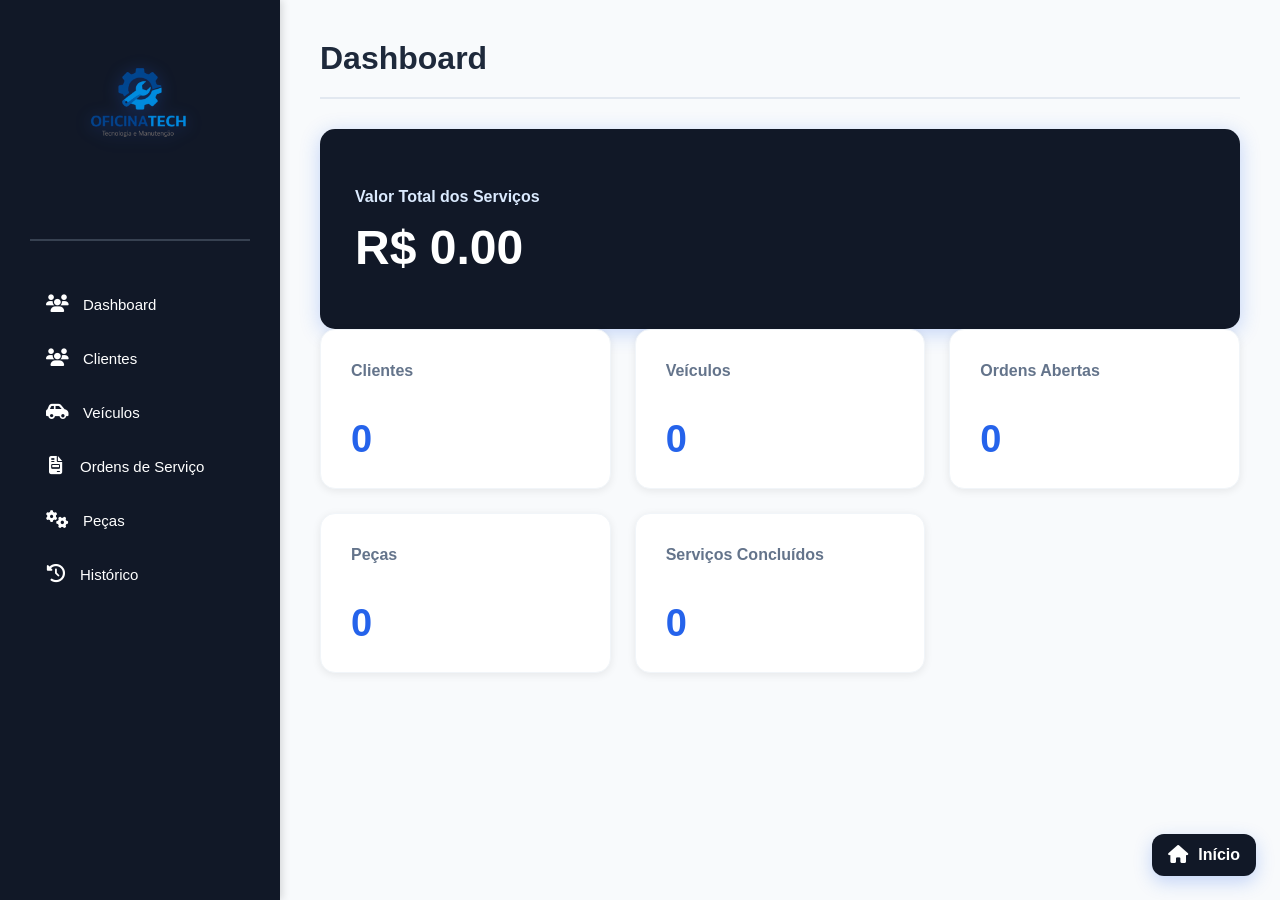
<file: indexp2.html>
<!DOCTYPE html>
<html lang="pt-BR">

<head>
    <meta charset="UTF-8">
    <meta name="viewport" content="width=device-width, initial-scale=1.0">
    <title>OficinaTech</title>
    <link rel="stylesheet" href="css/stylep2.css">
    <link rel="stylesheet" href="https://cdnjs.cloudflare.com/ajax/libs/font-awesome/6.7.1/css/all.min.css">
</head>

<body>
    <aside class="sidebar">

        <div class="logo">
            <img src="img/logo.png" alt="Logo OficinaTech" class="logo-image">
            <h2>OficinaTech</h2>
        </div>

        <!-- Botão fixo para voltar à página inicial -->
        <a href="index.html" class="home-back-button" aria-label="Voltar para a página inicial">
            <i class="fas fa-home"></i>
            <span>Início</span>
        </a>

        <script>
            function navegarPara(pagina) {
                window.location.href = pagina;
            }
        </script>
        <nav>
            <button type="button" onclick="mostrarTela('dashboard')">
                <i class="fas fa-users"></i>
                <span>Dashboard</span>
            </button>

            <button type="button" onclick="mostrarTela('clientes')">
                <i class="fas fa-users"></i>
                <span>Clientes</span>
            </button>

            <button type="button" onclick="mostrarTela('veiculos')">
                <i class="fas fa-car-side"></i>
                <span>Veículos</span>
            </button>

            <button type="button" onclick="mostrarTela('ordens')">
                <i class="fas fa-file-invoice"></i>
                <span>Ordens de Serviço</span>
            </button>

            <button type="button" onclick="mostrarTela('pecas')">
                <i class="fas fa-cogs"></i>
                <span>Peças</span>
            </button>

            <button type="button" onclick="mostrarTela('historico')">
                <i class="fas fa-clock-rotate-left"></i>
                <span>Histórico</span>
            </button>

        </nav>

    </aside>

    <main>

        <section id="dashboard" class="tela escondida" style="display: none;">

            <h1>Dashboard</h1>

            <div class="card">
    <h3>Valor Total dos Serviços</h3>
    <p id="valorTotal">R$ 0</p>
</div>

            <div class="cards">

   <div class="card">
    <h3>Clientes</h3>
    <p id="totalClientes">0</p>
</div>

    <div class="card">
        <h3>Veículos</h3>
        <p id="totalVeiculos">0</p>
    </div>

    <div class="card">
        <h3>Ordens Abertas</h3>
        <p id="totalOrdens">0</p>
    </div>

    <div class="card">
        <h3>Peças</h3>
        <p id="totalPecas">0</p>
    </div>

    <div class="card">
        <h3>Serviços Concluídos</h3>
        <p id="totalHistorico">0</p>
    </div>

</div>

        </section>

        <section id="clientes" class="tela escondida">
            

    <h1>Clientes</h1>

    <input
        type="text"
        id="pesquisaCliente"
        placeholder="Pesquisar cliente..."
        onkeyup="pesquisarCliente()">

    <input
        type="text"
        id="clienteNome"
        placeholder="Nome">

    <input
        type="text"
        id="clienteCpf"
        placeholder="CPF">

    <input
        type="text"
        id="clienteTelefone"
        placeholder="Telefone">

    <input
        type="email"
        id="clienteEmail"
        placeholder="E-mail">

    <button onclick="salvarCliente()">
        Salvar Cliente
    </button>

    <div id="listaClientes"></div>

</section>

        <section id="veiculos" class="tela escondida">

    <h1>Veículos</h1>

    <input
        type="text"
        id="pesquisaVeiculo"
        placeholder="Pesquisar veículo..."
        onkeyup="pesquisarVeiculo()">

    <input
        type="text"
        id="placa"
        placeholder="Placa">

    <input
        type="text"
        id="marca"
        placeholder="Marca">

    <input
        type="text"
        id="modelo"
        placeholder="Modelo">

    <input
        type="number"
        id="ano"
        placeholder="Ano">

    <input
        type="text"
        id="cor"
        placeholder="Cor">

    <select id="clienteVeiculo">
        <option value="">
            Selecione o Cliente
        </option>
    </select>

    <button onclick="salvarVeiculo()">
        Salvar Veículo
    </button>

    <div id="listaVeiculos"></div>

</section>

        <section id="ordens" class="tela escondida">

    <h1>Ordens de Serviço</h1>

    <select id="osCliente">
        <option value="">
            Selecione o Cliente
        </option>
    </select>

    <select id="osVeiculo">
        <option value="">
            Selecione o Veículo
        </option>
    </select>

    <input
        type="text"
        id="descricaoOS"
        placeholder="Descrição do serviço">

    <input
        type="number"
        id="valorOS"
        placeholder="Valor">

    <input
        type="date"
        id="dataOS">

    <select id="statusOS">

        <option value="Aberta">
            Aberta
        </option>

        <option value="Concluída">
            Concluída
        </option>

    </select>

    <button onclick="salvarOS()">
        Salvar Ordem
    </button>

    <div id="listaOS"></div>

</section>

        <section id="pecas" class="tela escondida">

    <h1>Controle de Peças</h1>

    <input
        type="text"
        id="pesquisaPeca"
        placeholder="Pesquisar peça..."
        onkeyup="pesquisarPeca()">

    <input
        type="text"
        id="codigoPeca"
        placeholder="Código">

    <input
        type="text"
        id="nomePeca"
        placeholder="Nome da peça">

    <input
        type="number"
        id="quantidadePeca"
        placeholder="Quantidade">

    <input
        type="number"
        id="valorPeca"
        placeholder="Valor unitário">

    <button onclick="salvarPeca()">
        Salvar Peça
    </button>

    <div id="listaPecas"></div>

</section>

        <section id="historico" class="tela escondida">

    <h1>Histórico de Serviços</h1>

    <div id="listaHistorico"></div>

</section>

    </main>

    <script src="js/app.js"></script>
    <script>
        function carregarSecao() {
            const params = new URLSearchParams(window.location.search);
            const secao = params.get('secao') || 'dashboard';
            mostrarTela(secao);
        }
        
        // Carregar seção quando o DOM estiver pronto
        if (document.readyState === 'loading') {
            document.addEventListener('DOMContentLoaded', carregarSecao);
        } else {
            carregarSecao();
        }
    </script>
</body>

</html>
</file>
<file: css/stylep2.css>
/* RESET */
* {
    margin: 0;
    padding: 0;
    box-sizing: border-box;
    font-family: 'Segoe UI', Tahoma, Geneva, Verdana, sans-serif;
}

/* BODY */
body {
    display: flex;
    min-height: 100vh;
    background: #f8fafc;
}


/* SIDEBAR */
.sidebar {
    width: 280px;
    background: #111827;
    color: white;
    padding: 30px;
    position: fixed;
    height: 100vh;
    overflow-y: auto;
    box-shadow: 2px 0 8px rgba(0, 0, 0, 0.15);
}

.logo {
    text-align: center;
    margin-bottom: 40px;
    padding-bottom: 30px;
    border-bottom: 2px solid #374151;
}

.logo-image {
    max-width: 160px;
    width: 100%;
    height: auto;
    margin-bottom: 15px;
    filter: drop-shadow(0 2px 8px rgba(37, 99, 235, 0.3));
}

.logo i {
    font-size: 80px;
    margin-bottom: 15px;
    color: #111827;
}

.logo h2 {
    font-size: 18px;
    color: #f8fafc;
    font-weight: 600;
    display: none;
}

.sidebar nav {
    display: flex;
    flex-direction: column;
    gap: 8px;
}

.sidebar button {
    width: 100%;
    border: none;
    background: transparent;
    color: white;
    padding: 14px 16px;
    margin-bottom: 0;
    border-radius: 10px;
    cursor: pointer;
    transition: all 0.3s ease;
    text-align: left;
    display: flex;
    align-items: center;
    gap: 14px;
    font-size: 15px;
    font-weight: 500;
}

.sidebar button i {
    font-size: 18px;
    min-width: 20px;
    text-align: center;
}

.sidebar button:hover {
    background: #111827;
    padding-left: 20px;
    transform: translateX(4px);
}

/* MAIN */
main {
    flex: 1;
    margin-left: 280px;
    padding: 40px;
    overflow-y: auto;
}

/* Ajustes específicos para a página inicial (index1.html) */
body.home-page main {
    /* remover deslocamento causado pela sidebar */
    margin-left: 0;
    /* limitar largura e centralizar conteúdo */
    max-width: 1200px;
    margin: 0 auto;
    padding: 30px 20px 60px;
}

.site-title { text-align: center; }

/* garantir que a seção de cards esteja centralizada */
.cards-section { display: flex; flex-direction: column; align-items: center; }

/* tornar cada nav-item com largura consistente e centralizada */
.nav-item { width: 100%; }

/* HOME PAGE LAYOUT */
.logo-section {
    display: flex;
    flex-direction: column;
    align-items: center;
    justify-content: center;
    gap: 8px;
    padding: 40px 20px 20px 20px;
    margin: 28px auto 10px auto;
    width: 100%;
    max-width: 980px;
}

.logo-section img {
    display: block;
    max-width: 220px;
    width: auto;
    height: auto;
    margin: 0 auto;
    filter: drop-shadow(0 6px 18px rgba(37, 99, 235, 0.45));
}

.site-title {
    font-size: 36px;
    font-weight: 800;
    color: #ffffff;
    margin: 0 0 10px 0;
    text-shadow: 0 2px 10px rgba(0, 0, 0, 0.35);
    letter-spacing: 0.4px;
}

.site-subtitle{
    color: #cbd5e1;
    font-size: 14px;
    margin-top: 8px;
    max-width: 720px;
}

.container-main {
    width: 100%;
    flex: 1;
}

.container-main.home-page {
    display: flex;
    flex-direction: column;
    align-items: center;
    justify-content: center;
    min-height: calc(100vh - 300px);
    padding: 40px;
}

/* CARDS SECTION */
.cards-section {
    width: 100%;
    max-width: 1200px;
}

.cards-title {
    font-size: 28px;
    color: #cbd5e1;
    margin: 0 0 40px 0;
    padding: 0;
    font-weight: 700;
    text-align: center;
}

.cards-grid {
    display: grid;
    grid-template-columns: repeat(auto-fit, minmax(320px, 1fr));
    gap: 22px;
    width: 100%;
    max-width: 1100px;
    margin: 0 auto;
    align-items: stretch;
    justify-items: center;
    justify-content: center;
}

/* TITLES */
h1 {
    margin-bottom: 30px;
    padding-bottom: 20px;
    font-size: 32px;
    color: #1e293b;
    border-bottom: 2px solid #e2e8f0;
    font-weight: 700;
}

h2 {
    margin-bottom: 25px;
    font-size: 24px;
    color: #1e293b;
    font-weight: 600;
}

h3 {
    margin-bottom: 12px;
    font-size: 16px;
    color: #64748b;
    font-weight: 600;
}

/* DASHBOARD */
#dashboard {
    display: grid;
    gap: 24px;
}
#dashboard > .card {
    min-height: 200px;
    display: flex;
    flex-direction: column;
    justify-content: center;
    background: linear-gradient(135deg, #111827 0%, #111827 100%);
    color: white;
    border-radius: 15px;
    padding: 35px;
    box-shadow: 0 4px 20px rgba(37, 99, 235, 0.25);
    border: none;
    transition: all 0.3s ease;
}
#dashboard > .card:hover {
    transform: translateY(-4px);
    box-shadow: 0 8px 30px rgba(37, 99, 235, 0.35);
}

#dashboard > .card h3 {
    color: #dbeafe;
    font-size: 16px;
    margin-bottom: 15px;
    font-weight: 600;
}

#dashboard > .card p {
    font-size: 48px;
    color: #ffffff;
    margin-top: 0;
    font-weight: 900;
}

/* CARDS */
.cards {
    display: grid;
    grid-template-columns: repeat(auto-fit, minmax(260px, 1fr));
    gap: 24px;
    margin-bottom: 30px;
}

.card {
    background: white;
    padding: 30px;
    border-radius: 15px;
    box-shadow: 0 2px 8px rgba(0, 0, 0, 0.08);
    min-height: 160px;
    display: flex;
    flex-direction: column;
    justify-content: space-between;
    transition: all 0.3s ease;
    border: 1px solid #f1f5f9;
}

.card:hover {
    transform: translateY(-2px);
    box-shadow: 0 4px 16px rgba(0, 0, 0, 0.12);
}

.card h3 {
    font-size: 16px;
    color: #64748b;
    line-height: 1.4;
    margin-bottom: 15px;
    font-weight: 600;
}

.card p {
    font-size: 38px;
    color: #2563eb;
    margin-top: 10px;
    font-weight: 800;
    line-height: 1;
}

/* NAV ITEMS (HOME PAGE) */
.nav-item {
    background: rgba(255, 255, 255, 0.06);
    border: 1px solid rgba(255, 255, 255, 0.12);
    border-radius: 14px;
    padding: 0;
    cursor: pointer;
    transition: all 0.26s ease;
    color: white;
    text-align: left;
    font-size: 15px;
    display: flex;
    width: 100%;
    max-width: 720px;
    margin: 0 auto;
}

.nav-item:hover {
    background: rgba(255, 255, 255, 0.15);
    border-color: rgba(255, 255, 255, 0.3);
    transform: translateY(-4px);
}

.nav-item:focus{
    outline: 3px solid rgba(37,99,235,0.25);
    transform: translateY(-2px);
}

.nav-item-content {
    display: flex;
    align-items: center;
    gap: 18px;
    padding: 22px 20px;
    width: 100%;
}

.nav-item-icon {
    font-size: 40px;
    display: flex;
    align-items: center;
    justify-content: center;
    width: 60px;
    height: 60px;
    border-radius: 12px;
    background: rgba(37, 99, 235, 0.2);
    flex-shrink: 0;
}

.nav-item-text {
    flex: 1;
}

.nav-item-text h3 {
    font-size: 18px;
    color: #ffffff;
    margin-bottom: 5px;
    font-weight: 700;
}

.nav-item-text p {
    font-size: 14px;
    color: #cbd5e1;
    line-height: 1.4;
}

.nav-item-arrow {
    font-size: 24px;
    color: #94a3b8;
    transition: all 0.3s ease;
}

.nav-item:hover .nav-item-arrow {
    color:#111827;;
    transform: translateX(4px);
}

/* FORMS */
input,
select {
    width: 100%;
    padding: 12px;
    margin-bottom: 12px;
    border: 1px solid #d1d5db;
    border-radius: 8px;
    font-size: 15px;
    transition: all 0.3s ease;
}

input:focus,
select:focus {
    outline: none;
    border-color: #111827;;
    box-shadow: 0 0 0 3px rgba(37, 99, 235, 0.1);
}

/* BUTTONS */
main button {
    background: #111827;;
    color: white;
    border: none;
    padding: 12px 24px;
    border-radius: 8px;
    cursor: pointer;
    transition: all 0.3s ease;
    margin-right: 8px;
    margin-bottom: 10px;
    font-weight: 600;
    font-size: 14px;
}

main button:hover {
    background: #111827;;
    transform: translateY(-2px);
    box-shadow: 0 4px 12px rgba(37, 99, 235, 0.3);
}

/* ITEMS (LISTS) */
.item {
    background: white;
    margin-top: 12px;
    padding: 20px;
    border-radius: 12px;
    box-shadow: 0 2px 6px rgba(0, 0, 0, 0.08);
    transition: all 0.3s ease;
}

.item:hover {
    box-shadow: 0 4px 12px rgba(0, 0, 0, 0.12);
}

.item p {
    margin: 8px 0;
    color: #475569;
}

/* ESTOQUE */
.estoque-baixo {
    color: #dc2626;
    font-weight: bold;
    margin-top: 10px;
}

/* SEARCH */
#pesquisaCliente,
#pesquisaVeiculo,
#pesquisaPeca {
    margin-bottom: 20px;
}

/* DATA */
#dataAtual {
    margin-top: 10px;
    color: #6b7280;
    font-size: 14px;
}

/* CANVAS */
canvas {
    width: 100% !important;
    max-height: 400px;
}

/* DARK THEME */
.dark {
    background: #111827;
    color: white;
}

.dark main {
    background: #1f2937;
}

.dark .card {
    background: #374151;
    color: white;
}

.dark .item {
    background: #374151;
    color: white;
}

.dark input,
.dark select {
    background: #4b5563;
    color: white;
    border: none;
}

.dark .card p {
    color: #60a5fa;
}

.dark #dataAtual {
    color: #d1d5db;
}

/* TOP BAR */
.top-back-bar {
    position: fixed;
    top: 0;
    left: 0;
    right: 0;
    background: white;
    padding: 15px 30px;
    box-shadow: 0 2px 8px rgba(0, 0, 0, 0.08);
    z-index: 999;
    display: flex;
    align-items: center;
    margin-left: 280px;
}

.top-back-button {
    display: flex;
    align-items: center;
    gap: 10px;
    color: #111827;;
    text-decoration: none;
    font-weight: 600;
    transition: all 0.3s ease;
}

.top-back-button:hover {
    color: #111827;;
    transform: translateX(-4px);
}

/* RESPONSIVENESS */
@media(max-width: 1200px) {
    .cards-grid {
        grid-template-columns: repeat(auto-fit, minmax(280px, 1fr));
    }
}

@media(max-width: 768px) {
    body {
        flex-direction: column;
    }

    .sidebar {
        width: 100%;
        position: static;
        height: auto;
        margin-left: 0;
        padding: 20px;
        box-shadow: 0 2px 8px rgba(0, 0, 0, 0.1);
    }

    main {
        margin-left: 0;
        padding: 20px;
    }

    .top-back-bar {
        margin-left: 0;
        padding: 12px 20px;
    }

    .logo-image {
        max-width: 120px;
    }

    .logo i {
        font-size: 60px;
    }

    .cards,
    .cards-grid {
        grid-template-columns: 1fr;
    }

    .site-title {
        font-size: 28px;
        margin-bottom: 30px;
    }

    .cards-title {
        font-size: 22px;
        margin-bottom: 25px;
    }

    .logo-section {
        padding: 20px;
        margin-top: 10px;
    }

    .logo-section img {
        max-width: 150px;
    }

    h1 {
        font-size: 24px;
    }

    h2 {
        font-size: 20px;
    }

    #dashboard > .card {
        min-height: 140px;
        padding: 25px;
    }

    #dashboard > .card p {
        font-size: 36px;
    }

    .nav-item-content {
        padding: 18px;
        gap: 15px;
    }

    .nav-item-icon {
        width: 50px;
        height: 50px;
        font-size: 28px;
    }

    .nav-item-text h3 {
        font-size: 16px;
    }

    .nav-item-text p {
        font-size: 13px;
    }
}

@media(max-width: 480px) {
    main {
        padding: 15px;
    }

    .logo-section {
        padding: 15px;
    }

    .logo-image {
        max-width: 100px;
    }

    .logo i {
        font-size: 50px;
    }

    .site-title {
        font-size: 24px;
    }

    .cards-title {
        font-size: 18px;
    }

    h1 {
        font-size: 20px;
        margin-bottom: 20px;
        padding-bottom: 15px;
    }

    .nav-item-content {
        flex-direction: column;
        text-align: center;
        gap: 12px;
    }

    .nav-item-arrow {
        display: none;
    }

    #dashboard > .card p {
        font-size: 32px;
    }
}

/* Botão fixo voltar para página inicial (index1.html) */
.home-back-button{
    position: fixed;
    right: 24px;
    bottom: 24px;
    background: #111827;;
    color: #ffffff;
    padding: 12px 16px;
    border-radius: 12px;
    display: inline-flex;
    gap: 10px;
    align-items: center;
    text-decoration: none;
    font-weight: 700;
    box-shadow: 0 6px 18px rgba(37,99,235,0.25);
    z-index: 1200;
}

.home-back-button i{ font-size:18px; }

.home-back-button:hover{ background: #111827; transform: translateY(-2px); }

@media(max-width:768px){
    .home-back-button{ right: 16px; bottom: 16px; padding:10px 12px; }
}
.top-bar{
    width:100%;
    height:70px;
    background:#ffffff;
    border-bottom:1px solid #e5e7eb;
    box-shadow:0 2px 8px rgba(0,0,0,.05);
}
</file>
<file: pagina2/stylep2.css>
/* RESET */
* {
    margin: 0;
    padding: 0;
    box-sizing: border-box;
    font-family: 'Segoe UI', Tahoma, Geneva, Verdana, sans-serif;
}

/* BODY */
body {
    display: flex;
    min-height: 100vh;
    background: #f8fafc;
}


/* SIDEBAR */
.sidebar {
    width: 280px;
    background: #111827;
    color: white;
    padding: 30px;
    position: fixed;
    height: 100vh;
    overflow-y: auto;
    box-shadow: 2px 0 8px rgba(0, 0, 0, 0.15);
}

.logo {
    text-align: center;
    margin-bottom: 40px;
    padding-bottom: 30px;
    border-bottom: 2px solid #374151;
}

.logo-image {
    max-width: 160px;
    width: 100%;
    height: auto;
    margin-bottom: 15px;
    filter: drop-shadow(0 2px 8px rgba(37, 99, 235, 0.3));
}

.logo i {
    font-size: 80px;
    margin-bottom: 15px;
    color: #111827;
}

.logo h2 {
    font-size: 18px;
    color: #f8fafc;
    font-weight: 600;
    display: none;
}

.sidebar nav {
    display: flex;
    flex-direction: column;
    gap: 8px;
}

.sidebar button {
    width: 100%;
    border: none;
    background: transparent;
    color: white;
    padding: 14px 16px;
    margin-bottom: 0;
    border-radius: 10px;
    cursor: pointer;
    transition: all 0.3s ease;
    text-align: left;
    display: flex;
    align-items: center;
    gap: 14px;
    font-size: 15px;
    font-weight: 500;
}

.sidebar button i {
    font-size: 18px;
    min-width: 20px;
    text-align: center;
}

.sidebar button:hover {
    background: #111827;
    padding-left: 20px;
    transform: translateX(4px);
}

/* MAIN */
main {
    flex: 1;
    margin-left: 280px;
    padding: 40px;
    overflow-y: auto;
}

/* Ajustes específicos para a página inicial (index1.html) */
body.home-page main {
    /* remover deslocamento causado pela sidebar */
    margin-left: 0;
    /* limitar largura e centralizar conteúdo */
    max-width: 1200px;
    margin: 0 auto;
    padding: 30px 20px 60px;
}

.site-title { text-align: center; }

/* garantir que a seção de cards esteja centralizada */
.cards-section { display: flex; flex-direction: column; align-items: center; }

/* tornar cada nav-item com largura consistente e centralizada */
.nav-item { width: 100%; }

/* HOME PAGE LAYOUT */
.logo-section {
    display: flex;
    flex-direction: column;
    align-items: center;
    justify-content: center;
    gap: 8px;
    padding: 40px 20px 20px 20px;
    margin: 28px auto 10px auto;
    width: 100%;
    max-width: 980px;
}

.logo-section img {
    display: block;
    max-width: 220px;
    width: auto;
    height: auto;
    margin: 0 auto;
    filter: drop-shadow(0 6px 18px rgba(37, 99, 235, 0.45));
}

.site-title {
    font-size: 36px;
    font-weight: 800;
    color: #ffffff;
    margin: 0 0 10px 0;
    text-shadow: 0 2px 10px rgba(0, 0, 0, 0.35);
    letter-spacing: 0.4px;
}

.site-subtitle{
    color: #cbd5e1;
    font-size: 14px;
    margin-top: 8px;
    max-width: 720px;
}

.container-main {
    width: 100%;
    flex: 1;
}

.container-main.home-page {
    display: flex;
    flex-direction: column;
    align-items: center;
    justify-content: center;
    min-height: calc(100vh - 300px);
    padding: 40px;
}

/* CARDS SECTION */
.cards-section {
    width: 100%;
    max-width: 1200px;
}

.cards-title {
    font-size: 28px;
    color: #cbd5e1;
    margin: 0 0 40px 0;
    padding: 0;
    font-weight: 700;
    text-align: center;
}

.cards-grid {
    display: grid;
    grid-template-columns: repeat(auto-fit, minmax(320px, 1fr));
    gap: 22px;
    width: 100%;
    max-width: 1100px;
    margin: 0 auto;
    align-items: stretch;
    justify-items: center;
    justify-content: center;
}

/* TITLES */
h1 {
    margin-bottom: 30px;
    padding-bottom: 20px;
    font-size: 32px;
    color: #1e293b;
    border-bottom: 2px solid #e2e8f0;
    font-weight: 700;
}

h2 {
    margin-bottom: 25px;
    font-size: 24px;
    color: #1e293b;
    font-weight: 600;
}

h3 {
    margin-bottom: 12px;
    font-size: 16px;
    color: #64748b;
    font-weight: 600;
}

/* DASHBOARD */
#dashboard {
    display: grid;
    gap: 24px;
}
#dashboard > .card {
    min-height: 200px;
    display: flex;
    flex-direction: column;
    justify-content: center;
    background: linear-gradient(135deg, #111827 0%, #111827 100%);
    color: white;
    border-radius: 15px;
    padding: 35px;
    box-shadow: 0 4px 20px rgba(37, 99, 235, 0.25);
    border: none;
    transition: all 0.3s ease;
}
#dashboard > .card:hover {
    transform: translateY(-4px);
    box-shadow: 0 8px 30px rgba(37, 99, 235, 0.35);
}

#dashboard > .card h3 {
    color: #dbeafe;
    font-size: 16px;
    margin-bottom: 15px;
    font-weight: 600;
}

#dashboard > .card p {
    font-size: 48px;
    color: #ffffff;
    margin-top: 0;
    font-weight: 900;
}

/* CARDS */
.cards {
    display: grid;
    grid-template-columns: repeat(auto-fit, minmax(260px, 1fr));
    gap: 24px;
    margin-bottom: 30px;
}

.card {
    background: white;
    padding: 30px;
    border-radius: 15px;
    box-shadow: 0 2px 8px rgba(0, 0, 0, 0.08);
    min-height: 160px;
    display: flex;
    flex-direction: column;
    justify-content: space-between;
    transition: all 0.3s ease;
    border: 1px solid #f1f5f9;
}

.card:hover {
    transform: translateY(-2px);
    box-shadow: 0 4px 16px rgba(0, 0, 0, 0.12);
}

.card h3 {
    font-size: 16px;
    color: #64748b;
    line-height: 1.4;
    margin-bottom: 15px;
    font-weight: 600;
}

.card p {
    font-size: 38px;
    color: #2563eb;
    margin-top: 10px;
    font-weight: 800;
    line-height: 1;
}

/* NAV ITEMS (HOME PAGE) */
.nav-item {
    background: rgba(255, 255, 255, 0.06);
    border: 1px solid rgba(255, 255, 255, 0.12);
    border-radius: 14px;
    padding: 0;
    cursor: pointer;
    transition: all 0.26s ease;
    color: white;
    text-align: left;
    font-size: 15px;
    display: flex;
    width: 100%;
    max-width: 720px;
    margin: 0 auto;
}

.nav-item:hover {
    background: rgba(255, 255, 255, 0.15);
    border-color: rgba(255, 255, 255, 0.3);
    transform: translateY(-4px);
}

.nav-item:focus{
    outline: 3px solid rgba(37,99,235,0.25);
    transform: translateY(-2px);
}

.nav-item-content {
    display: flex;
    align-items: center;
    gap: 18px;
    padding: 22px 20px;
    width: 100%;
}

.nav-item-icon {
    font-size: 40px;
    display: flex;
    align-items: center;
    justify-content: center;
    width: 60px;
    height: 60px;
    border-radius: 12px;
    background: rgba(37, 99, 235, 0.2);
    flex-shrink: 0;
}

.nav-item-text {
    flex: 1;
}

.nav-item-text h3 {
    font-size: 18px;
    color: #ffffff;
    margin-bottom: 5px;
    font-weight: 700;
}

.nav-item-text p {
    font-size: 14px;
    color: #cbd5e1;
    line-height: 1.4;
}

.nav-item-arrow {
    font-size: 24px;
    color: #94a3b8;
    transition: all 0.3s ease;
}

.nav-item:hover .nav-item-arrow {
    color:#111827;;
    transform: translateX(4px);
}

/* FORMS */
input,
select {
    width: 100%;
    padding: 12px;
    margin-bottom: 12px;
    border: 1px solid #d1d5db;
    border-radius: 8px;
    font-size: 15px;
    transition: all 0.3s ease;
}

input:focus,
select:focus {
    outline: none;
    border-color: #111827;;
    box-shadow: 0 0 0 3px rgba(37, 99, 235, 0.1);
}

/* BUTTONS */
main button {
    background: #111827;;
    color: white;
    border: none;
    padding: 12px 24px;
    border-radius: 8px;
    cursor: pointer;
    transition: all 0.3s ease;
    margin-right: 8px;
    margin-bottom: 10px;
    font-weight: 600;
    font-size: 14px;
}

main button:hover {
    background: #111827;;
    transform: translateY(-2px);
    box-shadow: 0 4px 12px rgba(37, 99, 235, 0.3);
}

/* ITEMS (LISTS) */
.item {
    background: white;
    margin-top: 12px;
    padding: 20px;
    border-radius: 12px;
    box-shadow: 0 2px 6px rgba(0, 0, 0, 0.08);
    transition: all 0.3s ease;
}

.item:hover {
    box-shadow: 0 4px 12px rgba(0, 0, 0, 0.12);
}

.item p {
    margin: 8px 0;
    color: #475569;
}

/* ESTOQUE */
.estoque-baixo {
    color: #dc2626;
    font-weight: bold;
    margin-top: 10px;
}

/* SEARCH */
#pesquisaCliente,
#pesquisaVeiculo,
#pesquisaPeca {
    margin-bottom: 20px;
}

/* DATA */
#dataAtual {
    margin-top: 10px;
    color: #6b7280;
    font-size: 14px;
}

/* CANVAS */
canvas {
    width: 100% !important;
    max-height: 400px;
}

/* DARK THEME */
.dark {
    background: #111827;
    color: white;
}

.dark main {
    background: #1f2937;
}

.dark .card {
    background: #374151;
    color: white;
}

.dark .item {
    background: #374151;
    color: white;
}

.dark input,
.dark select {
    background: #4b5563;
    color: white;
    border: none;
}

.dark .card p {
    color: #60a5fa;
}

.dark #dataAtual {
    color: #d1d5db;
}

/* TOP BAR */
.top-back-bar {
    position: fixed;
    top: 0;
    left: 0;
    right: 0;
    background: white;
    padding: 15px 30px;
    box-shadow: 0 2px 8px rgba(0, 0, 0, 0.08);
    z-index: 999;
    display: flex;
    align-items: center;
    margin-left: 280px;
}

.top-back-button {
    display: flex;
    align-items: center;
    gap: 10px;
    color: #111827;;
    text-decoration: none;
    font-weight: 600;
    transition: all 0.3s ease;
}

.top-back-button:hover {
    color: #111827;;
    transform: translateX(-4px);
}

/* RESPONSIVENESS */
@media(max-width: 1200px) {
    .cards-grid {
        grid-template-columns: repeat(auto-fit, minmax(280px, 1fr));
    }
}

@media(max-width: 768px) {
    body {
        flex-direction: column;
    }

    .sidebar {
        width: 100%;
        position: static;
        height: auto;
        margin-left: 0;
        padding: 20px;
        box-shadow: 0 2px 8px rgba(0, 0, 0, 0.1);
    }

    main {
        margin-left: 0;
        padding: 20px;
    }

    .top-back-bar {
        margin-left: 0;
        padding: 12px 20px;
    }

    .logo-image {
        max-width: 120px;
    }

    .logo i {
        font-size: 60px;
    }

    .cards,
    .cards-grid {
        grid-template-columns: 1fr;
    }

    .site-title {
        font-size: 28px;
        margin-bottom: 30px;
    }

    .cards-title {
        font-size: 22px;
        margin-bottom: 25px;
    }

    .logo-section {
        padding: 20px;
        margin-top: 10px;
    }

    .logo-section img {
        max-width: 150px;
    }

    h1 {
        font-size: 24px;
    }

    h2 {
        font-size: 20px;
    }

    #dashboard > .card {
        min-height: 140px;
        padding: 25px;
    }

    #dashboard > .card p {
        font-size: 36px;
    }

    .nav-item-content {
        padding: 18px;
        gap: 15px;
    }

    .nav-item-icon {
        width: 50px;
        height: 50px;
        font-size: 28px;
    }

    .nav-item-text h3 {
        font-size: 16px;
    }

    .nav-item-text p {
        font-size: 13px;
    }
}

@media(max-width: 480px) {
    main {
        padding: 15px;
    }

    .logo-section {
        padding: 15px;
    }

    .logo-image {
        max-width: 100px;
    }

    .logo i {
        font-size: 50px;
    }

    .site-title {
        font-size: 24px;
    }

    .cards-title {
        font-size: 18px;
    }

    h1 {
        font-size: 20px;
        margin-bottom: 20px;
        padding-bottom: 15px;
    }

    .nav-item-content {
        flex-direction: column;
        text-align: center;
        gap: 12px;
    }

    .nav-item-arrow {
        display: none;
    }

    #dashboard > .card p {
        font-size: 32px;
    }
}

/* Botão fixo voltar para página inicial (index1.html) */
.home-back-button{
    position: fixed;
    right: 24px;
    bottom: 24px;
    background: #111827;;
    color: #ffffff;
    padding: 12px 16px;
    border-radius: 12px;
    display: inline-flex;
    gap: 10px;
    align-items: center;
    text-decoration: none;
    font-weight: 700;
    box-shadow: 0 6px 18px rgba(37,99,235,0.25);
    z-index: 1200;
}

.home-back-button i{ font-size:18px; }

.home-back-button:hover{ background: #111827; transform: translateY(-2px); }

@media(max-width:768px){
    .home-back-button{ right: 16px; bottom: 16px; padding:10px 12px; }
}
.top-bar{
    width:100%;
    height:70px;
    background:#ffffff;
    border-bottom:1px solid #e5e7eb;
    box-shadow:0 2px 8px rgba(0,0,0,.05);
}
</file>
